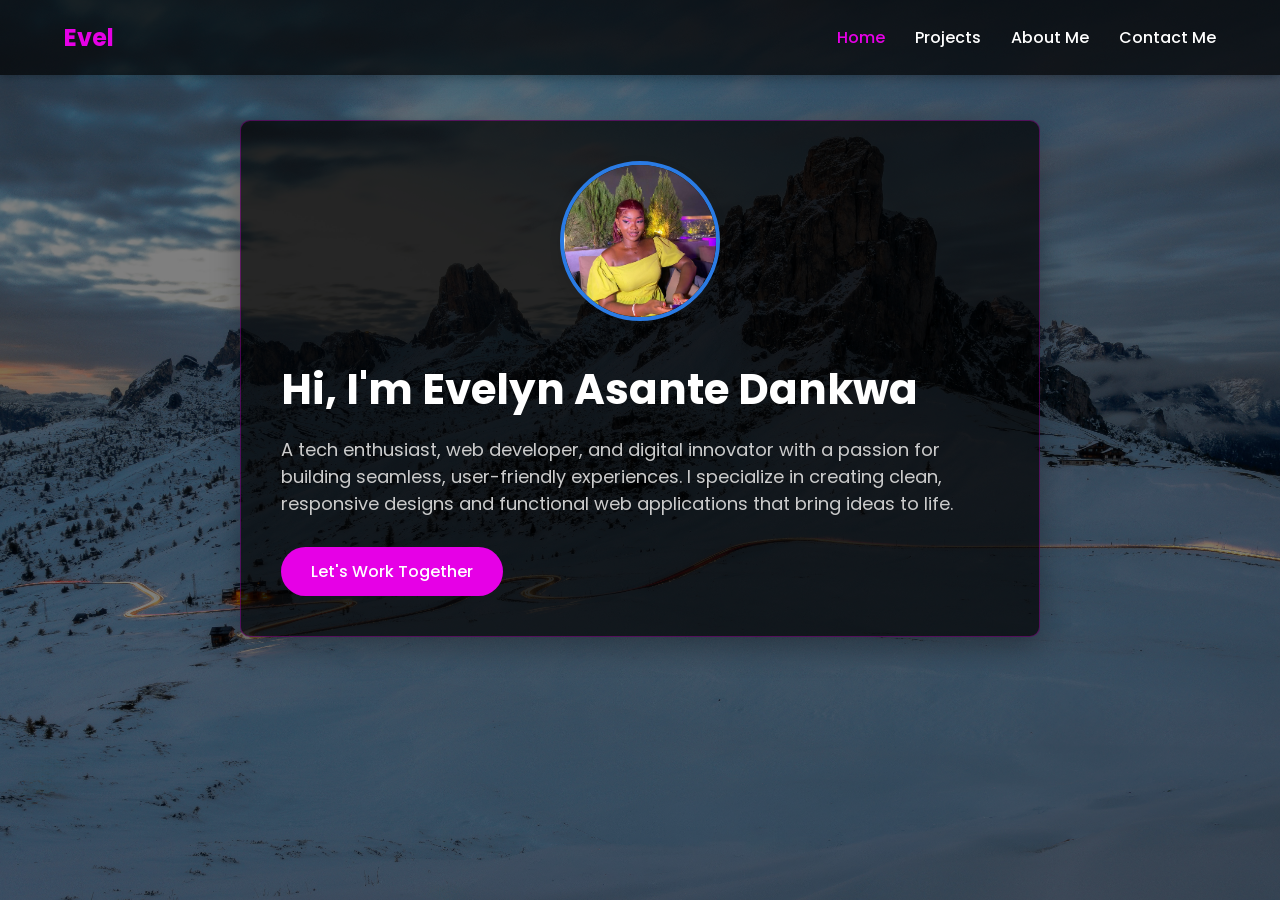
<file: index.html>
<!DOCTYPE html>
<html lang="en">
<head>
  <meta charset="UTF-8">
  <title>Home | Evelyn Asante Dankwa</title>
  <meta name="viewport" content="width=device-width, initial-scale=1.0">
  <link href="https://fonts.googleapis.com/css2?family=Poppins:wght@300;500;700&display=swap" rel="stylesheet">
  <link rel="stylesheet" href="style.css">
  <script src="script.js" defer></script>
  <style>
    .profile-picture {
      text-align: center;
      margin-bottom: 30px;
    }
    
    .profile-picture img {
      width: 160px;
      height: 160px;
      object-fit: cover;
      border-radius: 50%;
      border: 4px solid #2a7be4;
      box-shadow: 0 4px 12px rgba(0,0,0,0.1);
    }
  </style>
</head>
<body>
  <nav>
    <div class="logo">Evel</div>
    <ul>
      <li><a href="index.html" class="active">Home</a></li>
      <li><a href="projects.html">Projects</a></li>
      <li><a href="about.html">About Me</a></li>
      <li><a href="contact.html">Contact Me</a></li>
    </ul>
  </nav>

  <section class="section">
    <div class="hero-content">
      <div class="profile-picture">
        <img src="Untitled design (3).jpg" alt="Evelyn Asante Dankwa">
      </div>
      <h1 class="page-title">Hi, I'm Evelyn Asante Dankwa</h1>
      <p class="subtitle">
        A tech enthusiast, web developer, and digital innovator with a passion for building seamless, user-friendly experiences.
        I specialize in creating clean, responsive designs and functional web applications that bring ideas to life.
      </p>
      <a href="contact.html" class="btn">Let's Work Together</a>
    </div>
  </section>
</body>
</html>
</file>
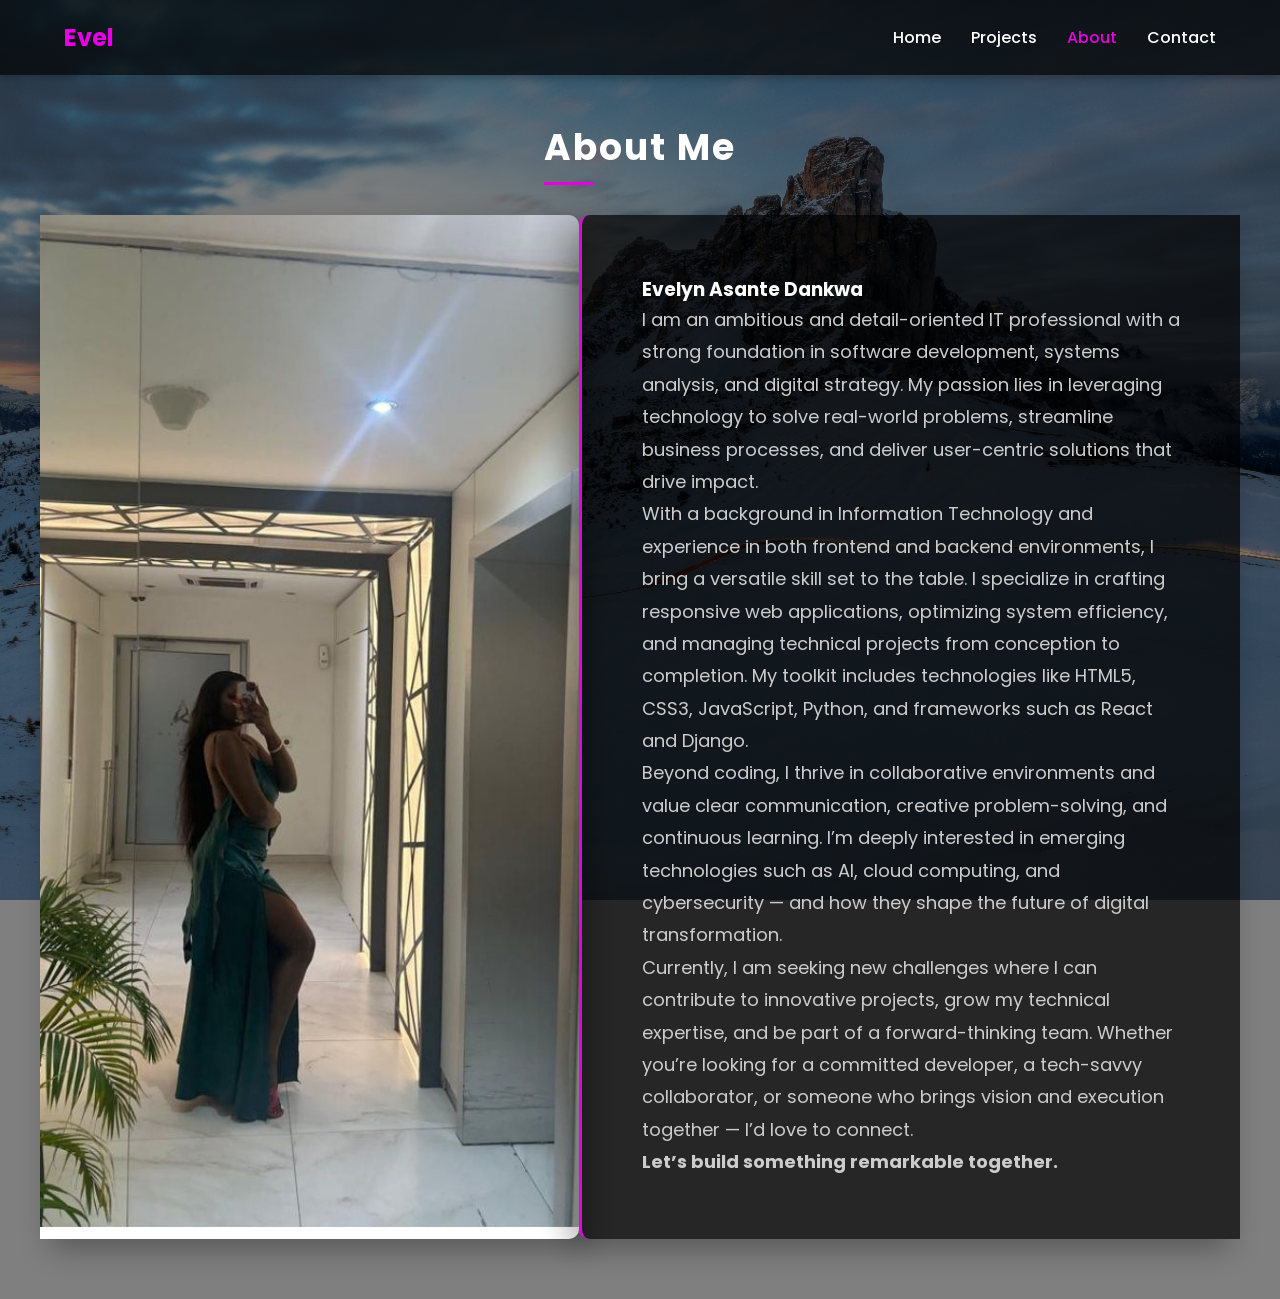
<file: about.html>
<!DOCTYPE html>
<html lang="en">
<head>
  <meta charset="UTF-8">
  <title>About | Evelyn Asante Dankwa</title>
  <meta name="viewport" content="width=device-width, initial-scale=1.0">
  <link href="https://fonts.googleapis.com/css2?family=Poppins:wght@300;500;700&display=swap" rel="stylesheet">
  <link rel="stylesheet" href="style.css">
  <script src="script.js" defer></script>
</head>
<body>
  <nav>
    <div class="logo">Evel</div>
    <ul>
      <li><a href="index.html">Home</a></li>
      <li><a href="projects.html">Projects</a></li>
      <li><a href="about.html" class="active">About</a></li>
      <li><a href="contact.html">Contact</a></li>
    </ul>
  </nav>

  <section class="section">
    <h2 class="section-title">About Me</h2>
    <div class="about-layout">
      <div class="about-image" style="background-image: url('Untitled\ design\ \(4\).jpg');"></div>
      <div class="about-text">
        <h3>Evelyn Asante Dankwa</h3>
        <p>
          I am an ambitious and detail-oriented IT professional with a strong foundation in software development, systems analysis, and digital strategy.
          My passion lies in leveraging technology to solve real-world problems, streamline business processes, and deliver user-centric solutions that drive impact.
        </p>
        <p>
          With a background in Information Technology and experience in both frontend and backend environments, I bring a versatile skill set to the table.
          I specialize in crafting responsive web applications, optimizing system efficiency, and managing technical projects from conception to completion.
          My toolkit includes technologies like HTML5, CSS3, JavaScript, Python, and frameworks such as React and Django.
        </p>
        <p>
          Beyond coding, I thrive in collaborative environments and value clear communication, creative problem-solving, and continuous learning.
          I’m deeply interested in emerging technologies such as AI, cloud computing, and cybersecurity — and how they shape the future of digital transformation.
        </p>
        <p>
          Currently, I am seeking new challenges where I can contribute to innovative projects, grow my technical expertise, and be part of a forward-thinking team.
          Whether you’re looking for a committed developer, a tech-savvy collaborator, or someone who brings vision and execution together — I’d love to connect.
        </p>
        <p>
          <strong>Let’s build something remarkable together.</strong>
        </p>
      </div>
    </div>
  </section>
  
</body>
</html>
</file>
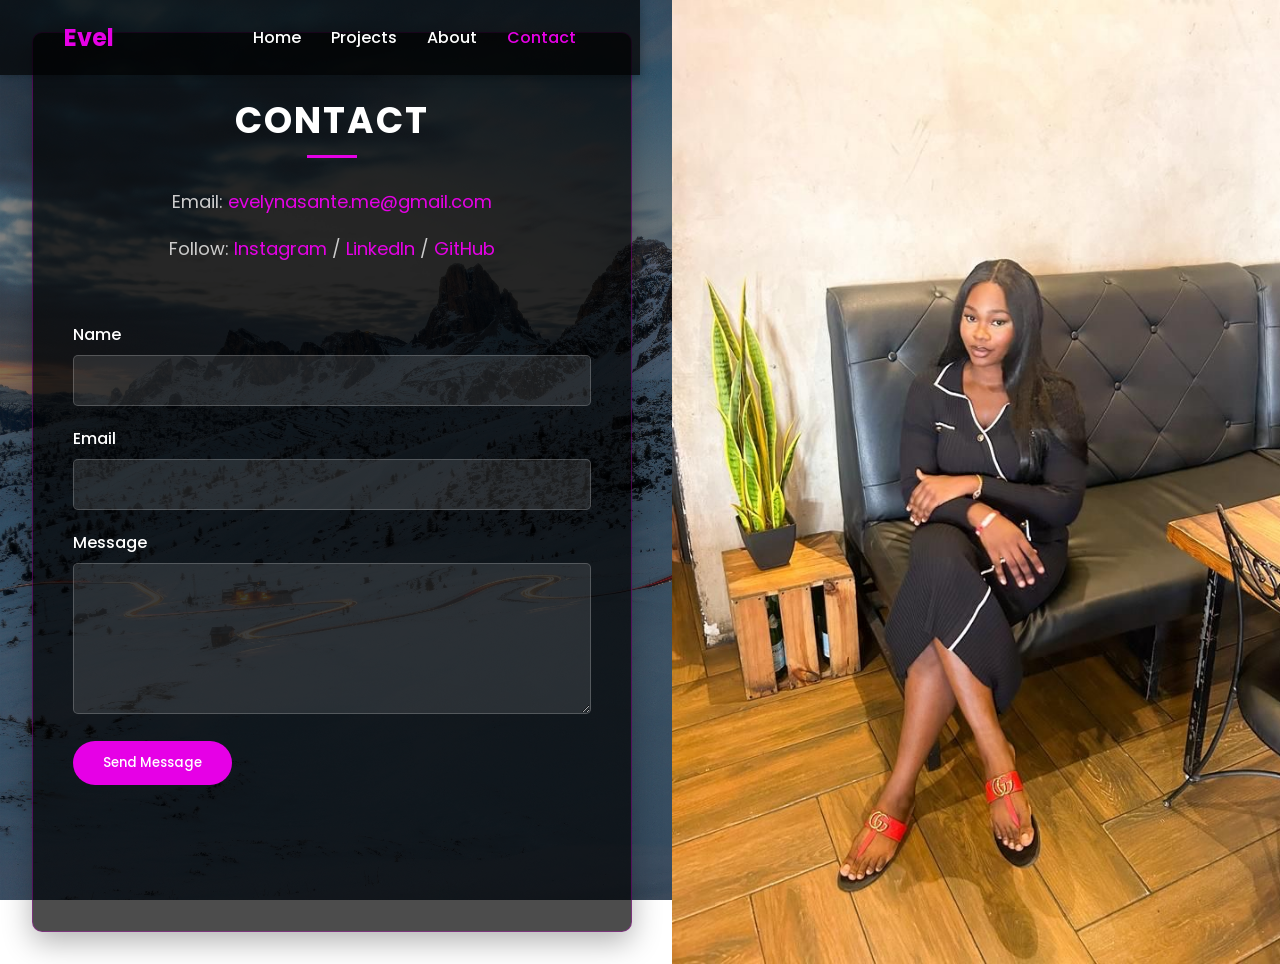
<file: contact.html>
<!DOCTYPE html>
<html lang="en">
<head>
  <meta charset="UTF-8">
  <title>Contact | Evelyn Asante Dankwa</title>
  <meta name="viewport" content="width=device-width, initial-scale=1.0">
  <link href="https://fonts.googleapis.com/css2?family=Poppins:wght@300;500;700&display=swap" rel="stylesheet">
  <link rel="stylesheet" href="style.css">
  <script src="script.js" defer></script>
  <style>
    body, html {
      margin: 0;
      padding: 0;
      height: 100%;
    }

    .page-container {
      display: flex;
      min-height: 100vh;
    }

    .contact-content {
      flex: 1;
      padding: 2rem;
      overflow-y: auto;
    }

    .contact-image-container {
      flex: 1;
      position: relative;
      background-color: #f5f5f5;
    }

    .contact-image-container img {
      position: absolute;
      top: 0;
      left: 0;
      width: 100%;
      height: 100%;
      object-fit: cover;
      object-position: center;
    }

    nav {
      position: absolute;
      top: 0;
      left: 0;
      width: 50%;
      z-index: 10;
    }

    @media (max-width: 768px) {
      .page-container {
        flex-direction: column;
      }

      .contact-image-container {
        height: 50vh;
      }

      nav {
        width: 100%;
      }
    }
  </style>
</head>
<body>
  <div class="page-container">
    <!-- Left side - Contact content -->
    <div class="contact-content">
      <nav>
        <div class="logo">Evel</div>
        <ul>
          <li><a href="index.html">Home</a></li>
          <li><a href="projects.html">Projects</a></li>
          <li><a href="about.html">About</a></li>
          <li><a href="contact.html" class="active">Contact</a></li>
        </ul>
      </nav>

      <section class="section contact-minimal">
        <h2 class="section-title">CONTACT</h2>
        <p>Email: <a href="evelynasante.me@gmail.com">evelynasante.me@gmail.com</a></p>
        <p>Follow: 
          <a href="https://www.instagram.com/evelynasantedankwa_?igsh=MTZxd2c0cHBwYmozbg%3D%3D&utm_source=qr">Instagram</a> / 
          <a href="https://www.linkedin.com/in/evel-asante-dankwa-b21790335?utm_source=share&utm_campaign=share_via&utm_content=profile&utm_medium=ios_app">LinkedIn</a> / 
          <a href="https://github.com/EvelDankwa21">GitHub</a>
        </p>
        <form id="contact-form" class="contact-form">
          <div class="form-group">
            <label for="name">Name</label>
            <input type="text" id="name" name="name" required>
          </div>
          <div class="form-group">
            <label for="email">Email</label>
            <input type="email" id="email" name="email" required>
          </div>
          <div class="form-group">
            <label for="message">Message</label>
            <textarea id="message" name="message" rows="5" required></textarea>
          </div>
          <button type="submit" class="btn">Send Message</button>
        </form>
      </section>
    </div>

    <!-- Right side - Full-height image -->
    <div class="contact-image-container">
      <img src="Untitled%20design.jpg" alt="Evelyn Asante Dankwa">
    </div>
  </div>
</body>
</html>
</file>
<file: style.css>
/* Global Styles */
* {
    margin: 0;
    padding: 0;
    box-sizing: border-box;
    font-family: 'Poppins', sans-serif;
  }
  
  body {
    background-image: url('david-becker-mGx5-xt1uec-unsplash.jpg');
    background-size: cover;
    background-position: center;
    background-attachment: fixed;
    min-height: 100vh;
    position: relative;
    color: #fff;
  }
  
  body::before {
    content: '';
    position: absolute;
    top: 0;
    left: 0;
    width: 100%;
    height: 100%;
    background-color: rgba(0, 0, 0, 0.5); /* Dark overlay to ensure text readability */
    z-index: -1;
  }
  
  /* Navigation */
  nav {
    display: flex;
    justify-content: space-between;
    align-items: center;
    padding: 20px 5%;
    background-color: rgba(0, 0, 0, 0.7);
    box-shadow: 0 2px 10px rgba(0, 0, 0, 0.3);
    position: fixed;
    width: 100%;
    top: 0;
    z-index: 100;
  }
  
  .logo {
    font-size: 24px;
    font-weight: 700;
    color: #e600e6; /* Magenta color to match the background */
  }
  
  nav ul {
    display: flex;
    list-style: none;
  }
  
  nav ul li {
    margin-left: 30px;
  }
  
  nav ul li a {
    text-decoration: none;
    color: #fff;
    font-weight: 500;
    transition: color 0.3s ease;
  }
  
  nav ul li a:hover, nav ul li a.active {
    color: #e600e6; /* Magenta color to match the background */
  }
  
  /* Hero Section */
  .hero {
    height: 100vh;
    display: flex;
    align-items: center;
    justify-content: center;
    text-align: center;
    padding: 0 20px;
  }
  
  .hero-content {
    background-color: rgba(0, 0, 0, 0.7);
    padding: 40px;
    border-radius: 10px;
    box-shadow: 0 10px 30px rgba(0, 0, 0, 0.3);
    max-width: 800px;
    border: 1px solid rgba(230, 0, 230, 0.3); /* Subtle border */
  }
  
  .page-title {
    font-size: 42px;
    margin-bottom: 15px;
    color: #fff;
  }
  
  .subtitle {
    font-size: 18px;
    color: #ccc;
    margin-bottom: 30px;
  }
  
  .btn {
    display: inline-block;
    background-color: #e600e6; /* Magenta color to match the background */
    color: white;
    padding: 12px 30px;
    border-radius: 30px;
    text-decoration: none;
    font-weight: 500;
    transition: all 0.3s ease;
    border: none;
    cursor: pointer;
  }
  
  .btn:hover {
    background-color: #b800b8; /* Darker magenta */
    transform: translateY(-3px);
    box-shadow: 0 5px 15px rgba(230, 0, 230, 0.3);
  }
  
  /* Section Styles */
  .section {
    padding: 120px 20px 60px;
    min-height: 100vh;
    display: flex;
    flex-direction: column;
    align-items: center;
  }
  
  .section-title {
    font-size: 36px;
    margin-bottom: 40px;
    position: relative;
    color: #fff;
    letter-spacing: 2px;
  }
  
  .section-title::after {
    content: '';
    position: absolute;
    bottom: -10px;
    left: 0;
    width: 50px;
    height: 3px;
    background-color: #e600e6; /* Magenta color to match the background */
  }
  
  /* About Page */
  .about-layout {
    display: flex;
    max-width: 1200px;
    margin: 0 auto;
    width: 100%;
  }
  
  .about-text {
    flex: 1;
    padding: 60px;
    background-color: rgba(0, 0, 0, 0.7);
    border-radius: 10px 0 0 10px;
    box-shadow: -10px 10px 30px rgba(0, 0, 0, 0.3);
    display: flex;
    flex-direction: column;
    justify-content: center;
    border-left: 3px solid #e600e6; /* Magenta accent */
  }
  
  .about-image {
    flex: 1;
    background-size: cover;
    background-position: center;
    border-radius: 0 10px 10px 0;
    min-height: 400px;
    box-shadow: 10px 10px 30px rgba(0, 0, 0, 0.3);
  }
  
  .about-text p {
    font-size: 18px;
    line-height: 1.8;
    color: #ccc;
  }
  
  /* Projects Page */
  .projects-grid {
    max-width: 1200px;
    width: 100%;
  }
  
  .projects-grid .section-title {
    text-align: center;
    margin-bottom: 60px;
  }
  
  .projects-grid .section-title::after {
    left: 50%;
    transform: translateX(-50%);
  }
  
  .grid {
    display: grid;
    grid-template-columns: repeat(auto-fill, minmax(300px, 1fr));
    gap: 30px;
  }
  
  .project-card {
    background-color: rgba(0, 0, 0, 0.7);
    border-radius: 10px;
    overflow: hidden;
    box-shadow: 0 10px 30px rgba(0, 0, 0, 0.3);
    transition: transform 0.3s ease;
    border-bottom: 3px solid #e600e6; /* Magenta accent */
  }
  
  .project-card:hover {
    transform: translateY(-5px);
  }
  
  .project-image {
    height: 200px;
    background-size: cover;
    background-position: center;
  }
  
  .project-card h3 {
    padding: 20px 20px 10px;
    color: #fff;
    font-size: 20px;
  }
  
  .project-card p {
    padding: 0 20px 20px;
    color: #ccc;
    font-size: 14px;
  }
  
  .project-link {
    display: block;
    padding: 15px 20px;
    text-align: right;
    color: #e600e6; /* Magenta color to match the background */
    text-decoration: none;
    font-weight: 500;
  }
  
  .project-link:hover {
    text-decoration: underline;
  }
  
  /* Contact Page */
  .contact-minimal {
    text-align: center;
    background-color: rgba(0, 0, 0, 0.7);
    max-width: 600px;
    width: 100%;
    padding: 60px 40px;
    border-radius: 10px;
    box-shadow: 0 10px 30px rgba(0, 0, 0, 0.3);
    border: 1px solid rgba(230, 0, 230, 0.3); /* Subtle border */
  }
  
  .contact-minimal .section-title {
    text-align: center;
  }
  
  .contact-minimal .section-title::after {
    left: 50%;
    transform: translateX(-50%);
  }
  
  .contact-minimal p {
    margin-bottom: 20px;
    font-size: 18px;
    color: #ccc;
  }
  
  .contact-minimal a {
    color: #e600e6; /* Magenta color to match the background */
    text-decoration: none;
    transition: color 0.3s ease;
  }
  
  .contact-minimal a:hover {
    color: #b800b8; /* Darker magenta */
    text-decoration: underline;
  }
  
  /* Contact Form */
  .contact-form {
    margin-top: 40px;
    width: 100%;
    text-align: left;
  }
  
  .form-group {
    margin-bottom: 20px;
  }
  
  .form-group label {
    display: block;
    margin-bottom: 8px;
    color: #fff;
    font-weight: 500;
  }
  
  .form-group input,
  .form-group textarea {
    width: 100%;
    padding: 12px;
    background-color: rgba(255, 255, 255, 0.1);
    border: 1px solid rgba(255, 255, 255, 0.2);
    border-radius: 5px;
    font-size: 16px;
    transition: border-color 0.3s ease;
    color: #fff;
  }
  
  .form-group input:focus,
  .form-group textarea:focus {
    outline: none;
    border-color: #e600e6; /* Magenta color to match the background */
    background-color: rgba(255, 255, 255, 0.15);
  }
  
  /* Responsive Styles */
  @media (max-width: 768px) {
    nav {
      flex-direction: column;
      padding: 15px;
    }
  
    nav ul {
      margin-top: 15px;
    }
  
    nav ul li {
      margin-left: 15px;
      margin-right: 15px;
    }
  
    .page-title {
      font-size: 32px;
    }
  
    .subtitle {
      font-size: 16px;
    }
  
    .section-title {
      font-size: 28px;
    }
  
    .about-layout {
      flex-direction: column;
    }
  
    .about-text {
      padding: 40px 20px;
      border-radius: 10px 10px 0 0;
      border-left: none;
      border-top: 3px solid #e600e6; /* Magenta accent */
    }
  
    .about-image {
      border-radius: 0 0 10px 10px;
    }
  
    .about-text p {
      font-size: 16px;
    }
  
    .grid {
      grid-template-columns: 1fr;
    }
  
    .contact-minimal {
      padding: 40px 20px;
    }
  
    .contact-minimal p {
      font-size: 16px;
    }
  }
  
  /* Additional CSS for mobile menu */
  .hamburger {
    display: none;
    cursor: pointer;
    width: 30px;
    height: 20px;
    position: relative;
    z-index: 200;
  }
  
  .hamburger span {
    display: block;
    position: absolute;
    height: 3px;
    width: 100%;
    background-color: #fff;
    border-radius: 3px;
    transition: all 0.3s ease;
  }
  
  .hamburger span:nth-child(1) {
    top: 0;
  }
  
  .hamburger span:nth-child(2) {
    top: 8px;
  }
  
  .hamburger span:nth-child(3) {
    top: 16px;
  }
  
  .hamburger.active span:nth-child(1) {
    transform: rotate(45deg);
    top: 8px;
  }
  
  .hamburger.active span:nth-child(2) {
    opacity: 0;
  }
  
  .hamburger.active span:nth-child(3) {
    transform: rotate(-45deg);
    top: 8px;
  }
  
  @media (max-width: 768px) {
    .hamburger {
      display: block;
    }
    
    nav ul {
      position: fixed;
      top: 60px;
      left: -100%;
      width: 100%;
      flex-direction: column;
      background-color: rgba(0, 0, 0, 0.9);
      padding: 20px 0;
      transition: all 0.3s ease;
      height: calc(100vh - 60px);
      overflow-y: auto;
      margin-top: 0;
    }
    
    nav ul.show {
      left: 0;
    }
    
    nav ul li {
      margin: 0;
      width: 100%;
      text-align: center;
    }
    
    nav ul li a {
      display: block;
      padding: 15px 0;
      font-size: 18px;
    }
  }
  
  /* Fade-in animation */
  @keyframes fadeIn {
    from { opacity: 0; transform: translateY(20px); }
    to { opacity: 1; transform: translateY(0); }
  }
  
  .fade-in {
    animation: fadeIn 0.8s ease forwards;
  }
  .profile-picture img {
    width: 160px;
    height: 160px;
    object-fit: cover;
    object-position: center;
    border-radius: 50%;
    border: 4px solid #2a7be4;
    box-shadow: 0 4px 12px rgba(0,0,0,0.1);
    background-color: #f3f3f3;
  }
</file>
